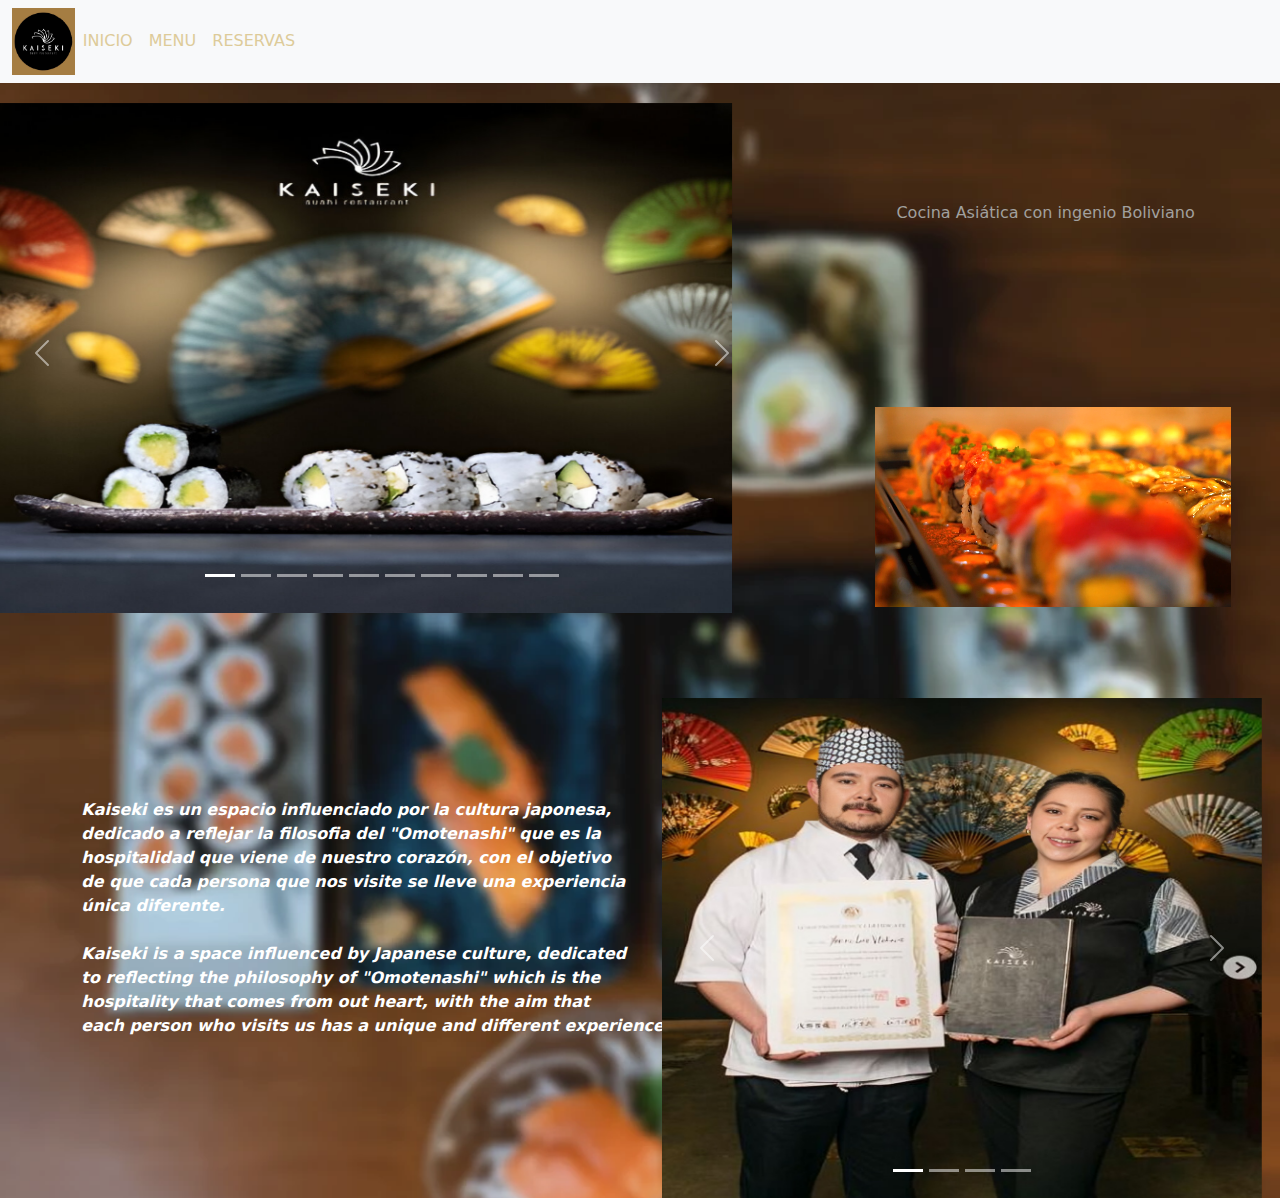
<file: index.html>
<!DOCTYPE html>
<html lang="en">
<head>
  <!--codepen,animate.style-->
    <meta charset="UTF-8">
    <meta name="viewport" content="width=device-width, initial-scale=1.0">
    <title>Document</title>
    <link href="https://cdn.jsdelivr.net/npm/bootstrap@5.3.3/dist/css/bootstrap.min.css" rel="stylesheet" integrity="sha384-QWTKZyjpPEjISv5WaRU9OFeRpok6YctnYmDr5pNlyT2bRjXh0JMhjY6hW+ALEwIH" crossorigin="anonymous">
    <script src="https://cdn.jsdelivr.net/npm/bootstrap@5.3.3/dist/js/bootstrap.bundle.min.js" integrity="sha384-YvpcrYf0tY3lHB60NNkmXc5s9fDVZLESaAA55NDzOxhy9GkcIdslK1eN7N6jIeHz" crossorigin="anonymous"></script>
    <link rel="stylesheet" href="css/index.css">
</head>
<body style="background-image: url(imagen/18.webp);">
  <nav class="navbar sticky-top navbar-expand-lg bg-body-tertiary">
    <div class="container-fluid">
      <img src="imagen/logoRestaurante.jpeg" alt="Logo" width="30" height="24" class="d-inline-block align-text-top">
      <button class="navbar-toggler" type="button" data-bs-toggle="collapse" data-bs-target="#navbarNavAltMarkup" aria-controls="navbarNavAltMarkup" aria-expanded="false" aria-label="Toggle navigation">
        <span class="navbar-toggler-icon"></span>
      </button>
      <div class="collapse navbar-collapse" id="navbarNavAltMarkup">
        <div class="navbar-nav">
          <a class="nav-link" aria-current="page" href="index.html">INICIO</a>
          <a class="nav-link" href="menu.php">MENU</a>
          <a class="nav-link" href="reserva.html">RESERVAS</a>
          <!--<a class="nav-link" href="about.html">ABOUT US</a>-->
        </div>
      </div>
    </div>
  </nav>
  <div class="container">   
    <!--<img src="/imagen/4.jpeg">-->
    <div class="descrip">
      <div id="carruselVideos" class="carousel slide" data-bs-ride="carousel" data-bs-interval="2000">
        <div class="carousel-indicators">
          <button type="button" data-bs-target="#carruselVideos" data-bs-slide-to="0" class="active" aria-current="true" aria-label="Slide 1"></button>
          <button type="button" data-bs-target="#carruselVideos" data-bs-slide-to="1" aria-label="Slide 2"></button>
          <button type="button" data-bs-target="#carruselVideos" data-bs-slide-to="2" aria-label="Slide 3"></button>
          <button type="button" data-bs-target="#carruselVideos" data-bs-slide-to="3" aria-label="Slide 4"></button>
          <button type="button" data-bs-target="#carruselVideos" data-bs-slide-to="4" aria-label="Slide 4"></button>
          <button type="button" data-bs-target="#carruselVideos" data-bs-slide-to="5" aria-label="Slide 4"></button>
          <button type="button" data-bs-target="#carruselVideos" data-bs-slide-to="6" aria-label="Slide 4"></button>
          <button type="button" data-bs-target="#carruselVideos" data-bs-slide-to="7" aria-label="Slide 4"></button>
          <button type="button" data-bs-target="#carruselVideos" data-bs-slide-to="8" aria-label="Slide 4"></button>
          <button type="button" data-bs-target="#carruselVideos" data-bs-slide-to="9" aria-label="Slide 4"></button>


        </div>
        <div class="carousel-inner">
          <div class="carousel-item active">
            <img src="imagen/2.jpeg">
          </div>
          <div class="carousel-item ">
            <img src="imagen/12.jpeg">

          </div>
          <div class="carousel-item ">
            <img src="imagen/18.jpeg">
    
            
          </div>
          <div class="carousel-item">
            <img src="imagen/32.jpeg">

          </div>
          <!---->
          <div class="carousel-item">
            <img src="imagen/28.jpeg">

          </div>
          <div class="carousel-item">
            <img src="imagen/37.jpeg">

          </div>
          <div class="carousel-item">
            <img src="imagen/34.jpeg">

          </div>
          <div class="carousel-item">
            <img src="imagen/42.jpeg">

          </div>
          <div class="carousel-item">
            <img src="imagen/55.jpeg">

          </div>
          <div class="carousel-item">
            <img src="imagen/39.jpeg">

          </div>
          
        </div>
        <button class="carousel-control-prev" type="button" data-bs-target="#carruselVideos" data-bs-slide="prev">
          <span class="carousel-control-prev-icon" aria-hidden="true"></span>
          <span class="visually-hidden">Previous</span>
        </button>
        <button class="carousel-control-next" type="button" data-bs-target="#carruselVideos" data-bs-slide="next">
          <span class="carousel-control-next-icon" aria-hidden="true"></span>
          <span class="visually-hidden">Next</span>
        </button>
</div>
    </div>
    <div class="descripcion">
      
      
      <div class="tresD">
        <h6>Cocina Asiática con ingenio Boliviano</h6>

        <iframe 
          src="https://app.vectary.com/p/01eyixfR0OMwq19fGIDak4" frameborder="0" width="100%" height="480">
        </iframe>
      </div>
      <div class="imagen">
        <video autoplay loop muted>
          <source src="/video/sushi2.mp4" type="video/mp4" >
        </video>
      </div>

    </div>
    <br><br><br><br><br><br><br><br><br><br><br>
    <div class="about">
      <div id="carruselImagenes" class="carousel slide" data-bs-ride="carousel" data-bs-interval="2000">
        <div class="carousel-indicators">
          <button type="button" data-bs-target="#carruselImagenes" data-bs-slide-to="0" class="active" aria-current="true" aria-label="Slide 1"></button>
          <button type="button" data-bs-target="#carruselImagenes" data-bs-slide-to="1" aria-label="Slide 2"></button>
          <button type="button" data-bs-target="#carruselImagenes" data-bs-slide-to="2" aria-label="Slide 3"></button>
          <button type="button" data-bs-target="#carruselImagenes" data-bs-slide-to="3" aria-label="Slide 4"></button>
          


        </div>
        <div class="carousel-inner">
          <div class="carousel-item active">
            <img src="imagen/chef.png">
          </div>
          <div class="carousel-item ">
            <img src="imagen/chef1.png">

          </div>
          <div class="carousel-item ">
            <img src="imagen/24.jpeg">
    
            
          </div>
          <div class="carousel-item">
            <img src="imagen/30.jpeg">

          </div>
          
          
        </div>
        <button class="carousel-control-prev" type="button" data-bs-target="#carruselImagenes" data-bs-slide="prev">
          <span class="carousel-control-prev-icon" aria-hidden="true"></span>
          <span class="visually-hidden">Previous</span>
        </button>
        <button class="carousel-control-next" type="button" data-bs-target="#carruselImagenes" data-bs-slide="next">
          <span class="carousel-control-next-icon" aria-hidden="true"></span>
          <span class="visually-hidden">Next</span>
        </button>
    </div>


  </div>
    <div class="sobreNosotros">
      Kaiseki es un espacio influenciado por la cultura japonesa,<br> dedicado a reflejar la filosofia
      del "Omotenashi" que es la<br> hospitalidad que viene de nuestro corazón, con el 
      objetivo<br> de que cada persona que nos visite se lleve una experiencia<br> única  diferente.
      <br><br>
      Kaiseki is a space influenced by Japanese culture, dedicated<br> to reflecting the philosophy of 
      "Omotenashi" which is the<br>hospitality that comes from out heart, with the aim that<br> each person 
      who visits us has a unique and different experience.
    </div>


        


  </div>
</body>
</html>
</file>
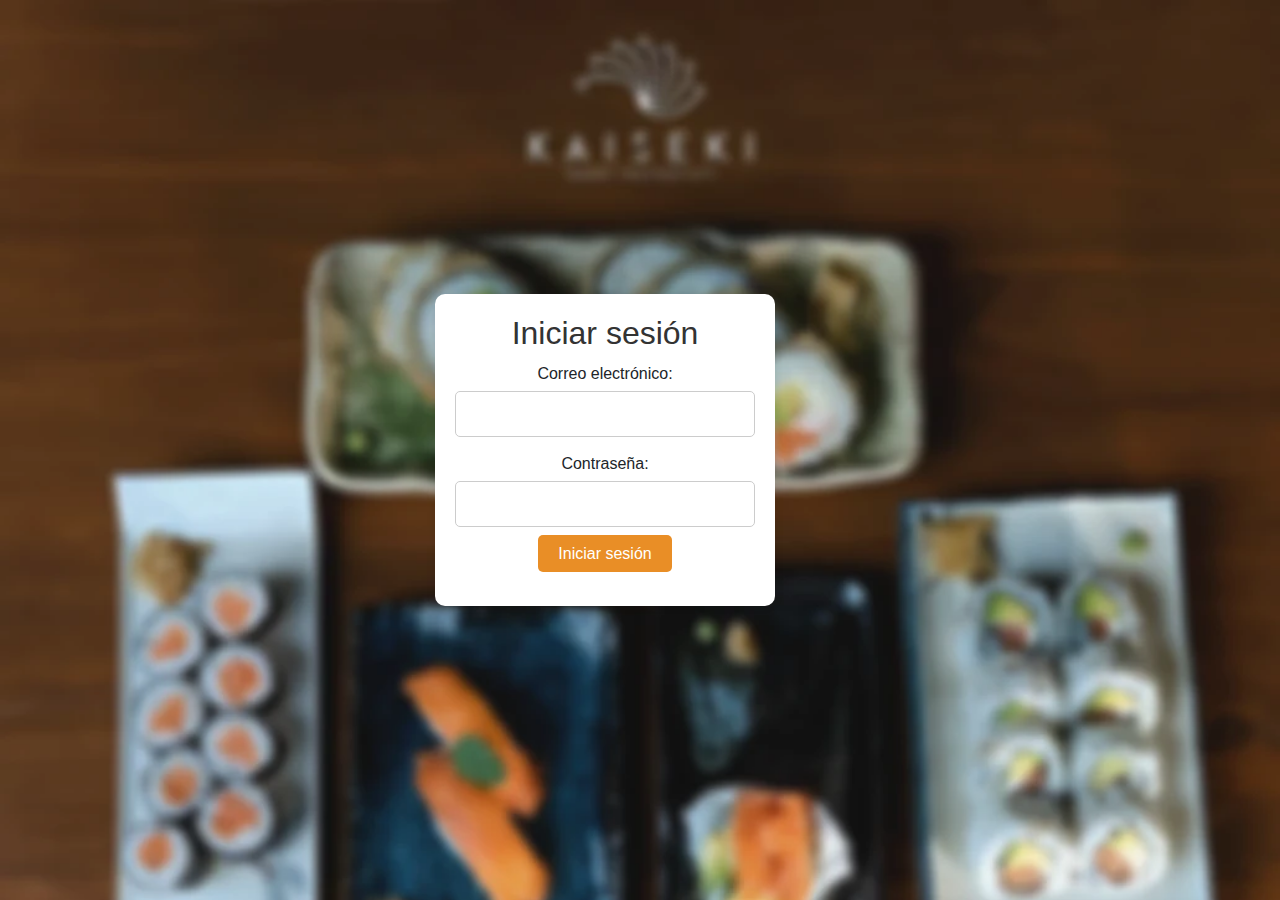
<file: login.html>
<!DOCTYPE html>
<html lang="en">
<head>
    <meta charset="UTF-8">
    <meta name="viewport" content="width=device-width, initial-scale=1.0">
    <title>Document</title>
    <link href="https://cdn.jsdelivr.net/npm/bootstrap@5.3.3/dist/css/bootstrap.min.css" rel="stylesheet" integrity="sha384-QWTKZyjpPEjISv5WaRU9OFeRpok6YctnYmDr5pNlyT2bRjXh0JMhjY6hW+ALEwIH" crossorigin="anonymous">
    <script src="https://cdn.jsdelivr.net/npm/bootstrap@5.3.3/dist/js/bootstrap.bundle.min.js" integrity="sha384-YvpcrYf0tY3lHB60NNkmXc5s9fDVZLESaAA55NDzOxhy9GkcIdslK1eN7N6jIeHz" crossorigin="anonymous"></script>
    <link rel="stylesheet" href="css/login.css">
</head>
<body >
    <style>
        #formulario-inicio-sesion{
            margin-left:-70px;
        }       
        body {
        font-family: sans-serif;
        background-color: #f2f2f2;
        display: flex;
        align-items: center;
        justify-content: center;
        min-height: 100vh;
        flex-direction: column;
        justify-content: center;
        height: 100vh;
        margin: 0;
        background-image: url(imagen/18.webp) ;
        background-repeat: no-repeat;
        background-size: cover;
        }

        .contenedor-formularios {
        background-color: #fff;
        padding: 20px;
        border-radius: 10px;
        box-shadow: 0 0 10px rgba(0, 0, 0, 0.1);
        align-items: center;
        }

        .formulario {
        width: 300px;
        margin-bottom: 20px;
        }

        .formulario h2 {
        color: #333;
        margin-bottom: 10px;
        text-align: center;
        }

        .campo {
        margin-bottom: 15px;
        }

        .campo label {
        display: block;
        margin-bottom: 5px;
        }

        .campo input {
        width: 100%;
        padding: 10px;
        border: 1px solid #ccc;
        border-radius: 5px;
        }

        a{
        align-items: center;
        background-color: #e98e26;
        color: #fff;
        padding: 10px 20px;
        border: none;
        border-radius: 5px;
        cursor: pointer;
        text-decoration: none;
        transition: background-color 0.3s ease;
        }

        a:hover {
        background-color: #9e6714;
        }
        .centrado {
            display: flex;
            flex-direction: column;
            justify-content: center;
            align-items: center;
            height: 100vh; }

        

    </style>
   
    
        <form method="post" id="formulario-inicio-sesion" autocomplete="off">

            <div class="contenedor-formularios">
                <div class="formulario">
                    <center><h2>Iniciar sesión</h2></center>
    
                    <div class="campo">
                        <label for="correo">Correo electrónico:</label>
                        <input type="email" id="correo" name="correo" autocomplete="off">
                    </div>
    
                    <div class="campo">
                        <label for="contrasena">Contraseña:</label>
                        <input type="password" id="contrasena" name="contrasena" autocomplete="off">
                    </div>
    
                    <center><a href="pedido.php">Iniciar sesión</a></center>
                </div>

 
    
        
    
                
    

</body>
</html>
</file>
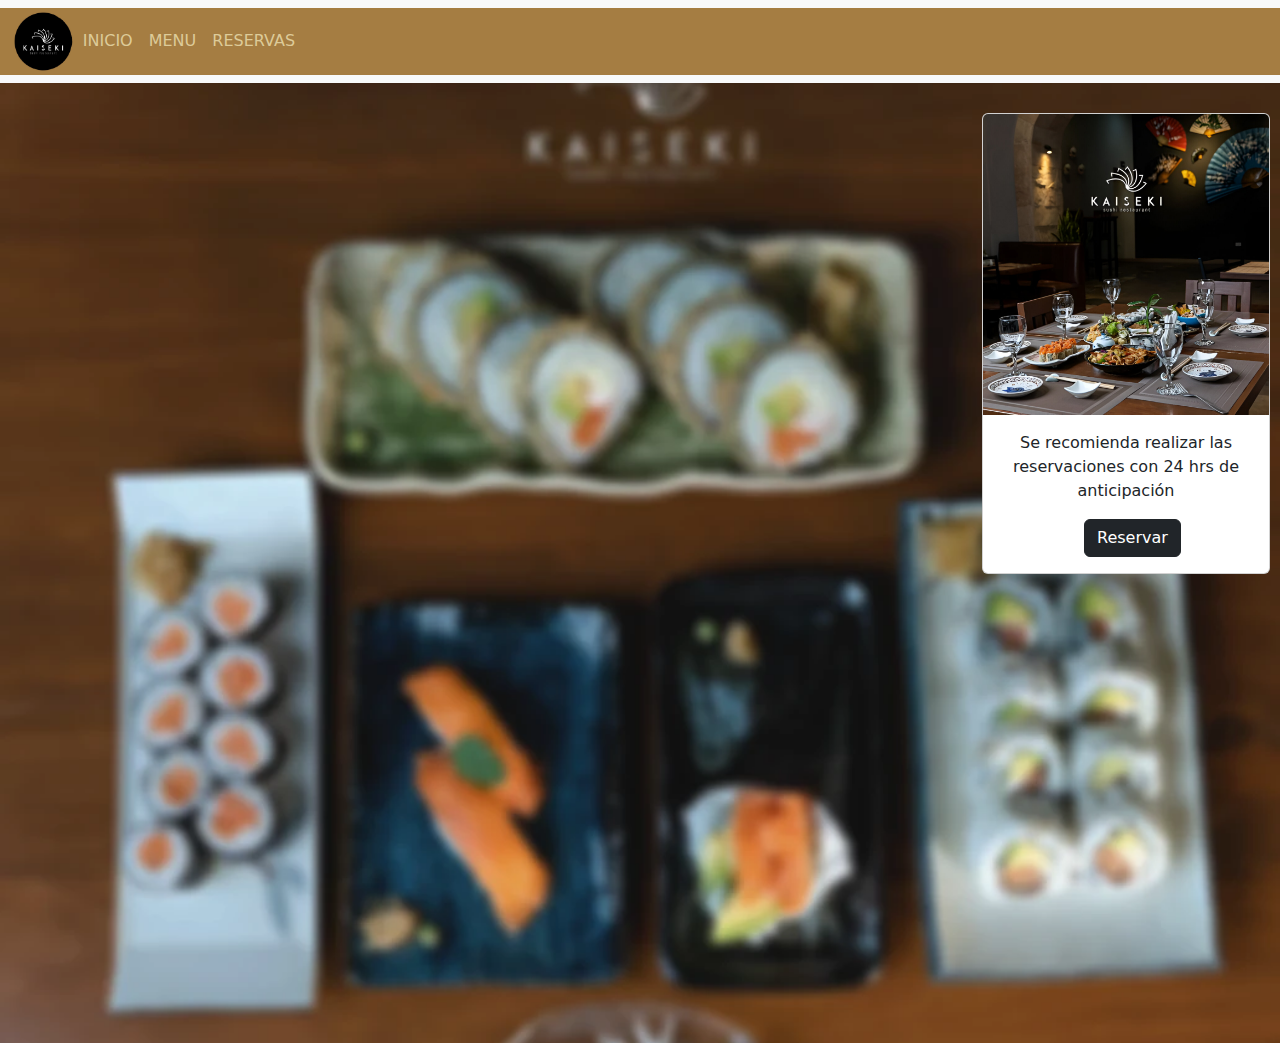
<file: reserva.html>
<!DOCTYPE html>
<html lang="en">
<head>
    <meta charset="UTF-8">
    <meta name="viewport" content="width=device-width, initial-scale=1.0">
    <title>Document</title>
    <link href="https://cdn.jsdelivr.net/npm/bootstrap@5.3.3/dist/css/bootstrap.min.css" rel="stylesheet" integrity="sha384-QWTKZyjpPEjISv5WaRU9OFeRpok6YctnYmDr5pNlyT2bRjXh0JMhjY6hW+ALEwIH" crossorigin="anonymous">
    <script src="https://cdn.jsdelivr.net/npm/bootstrap@5.3.3/dist/js/bootstrap.bundle.min.js" integrity="sha384-YvpcrYf0tY3lHB60NNkmXc5s9fDVZLESaAA55NDzOxhy9GkcIdslK1eN7N6jIeHz" crossorigin="anonymous"></script>
    <link rel="stylesheet" href="css/reserva.css">
</head>
<body style="background-image: url(imagen/18.webp);">
  <nav class="navbar sticky-top navbar-expand-lg bg-body-tertiary">
    <div class="container-fluid">
      <img src="imagen/logoRestaurante.jpeg" alt="Logo" width="5%" height="5%" class="d-inline-block align-text-top">
      <button class="navbar-toggler" type="button" data-bs-toggle="collapse" data-bs-target="#navbarNavAltMarkup" aria-controls="navbarNavAltMarkup" aria-expanded="false" aria-label="Toggle navigation">
        <span class="navbar-toggler-icon"></span>
      </button>
      <div class="collapse navbar-collapse" id="navbarNavAltMarkup">
        <div class="navbar-nav">
          <a class="nav-link" aria-current="page" href="index.html">INICIO</a>
          <a class="nav-link" href="menu.php">MENU</a>
          <a class="nav-link" href="reserva.html">RESERVAS</a>
          <!--<a class="nav-link" href="about.html">ABOUT US</a>-->
        </div>
      </div>
    </div>
  </nav>
    <div class="container">
        <div class="formulario">
            <div class="card" style="width: 18rem;">
                <img src="imagen/36.jpeg" class="card-img-top" class="rounded mx-auto d-block" alt="...">
                <div class="card-body">
                  <p class="card-text">Se recomienda realizar las reservaciones con 24 hrs de anticipación</p>
                  <button type="button" class="btn btn-dark" data-bs-toggle="modal" data-bs-target="#staticBackdrop">
                    Reservar
                   </button>
                </div>
            </div>
        </div>

            <!-- Modal -->
            <div class="modal fade" id="staticBackdrop" data-bs-backdrop="static" data-bs-keyboard="false" tabindex="-1" aria-labelledby="staticBackdropLabel" aria-hidden="true">
                <div class="modal-dialog">
                <div class="modal-content">
                    <div class="modal-header">
                    <h5 class="modal-title" id="staticBackdropLabel">Reservar una mesa</h5>
                    <button type="button" class="btn-close" data-bs-dismiss="modal" aria-label="Close"></button>
                    </div>
                    <div class="modal-body">
                        <div class="container">
                            <div class="row">
                                <div class="card card-info">
                                    <!--<div class="card-header bg-info" >
                                        <h1 class="card-title">Reservar</h1>
                                    </div>-->
                                    <div class="card-body"  >
                                        <form class="row" method="POST" action="verReserva.php">

                                        <div class="row">
                                            <div class="col-md-12">

                                                <div class="form-group">
                                                    <label for="nombre_cliente" class="col-sm-3 control-label">Nombre:</label>
                                                    <input type="text" class="form-control col-sm-9" id="nombre_nombre_cliente" name="nombre_cliente">
                                                </div>
                                            </div>
                                        </div>
                                        <div class="row">
                                            <div class="col-md-12">
                                                <div class="form-group">
                                                    <label for="email" class="col-sm-3 control-label">Email:</label>
                                                    <input type="email" class="form-control col-sm-9" id="email" name="email">
                                                </div>
                                            </div>
                                        </div>
                                        <div class="row">
                                            <div class="col-md-12">
                                                <div class="form-group">
                                                    <label for="celular" class="col-sm-3 control-label">Celular:</label>
                                                    <input type="number" class="form-control col-sm-9" id="celular" name="celular">
                                                </div>
                                            </div>
                                        </div>
                    
                                        
                                        <div class="row">
                                            <div class="col-md-12">
                                                <div class="form-group">
                                                    <label for="persona" class="col-md-6 control-label">Número de Personas:</label>
                                                    <input type="number" class="form-control col-sm-9" id="persona" name="persona">
                                                </div>
                                            </div>
                                        </div>
                                        <div class="row">
                                            <div class="col-md-12">
                                                <div class="form-group">
                                                    <label for="fecha" class="col-md-4 control-label">Fecha:</label>
                                                    <input type="date" class="form-control col-sm-9" id="fecha" name="fecha">
                                                </div>
                                            </div>
                                        </div>
                                        <div class="row">
                                            <div class="col-md-12">
                                                <div class="form-group">
                                                    <label for="hora" class="col-md-4 control-label">Hora:</label>
                                                    <input type="time" class="form-control col-sm-9" id="hora" name="hora">
                                                </div>
                                            </div>
                                        </div>
                                        <div class="modal-footer">
                                            <button type="button" class="btn btn-dark" data-bs-dismiss="modal">Close</button>
                                            <button type="submit" class="btn btn-success" >Enviar</button>
                                            </div>
                                        </form>
                    
                                    </div>
                                </div>
                            </div>
                        </div>
                    </div>
                    
                </div>
                </div>
            </div>

        <div class="tresD">
            <iframe 
                src="https://app.vectary.com/p/4UlK15HsOlnzxHQwd5csMo" frameborder="0" width="100%" height="480">
            </iframe>
        </div>
        
    </div>
    
</body>
</html>
</file>
<file: css/index.css>
.container-fluid{
    background-color: rgb();
    
}
.nav-link{
    color: rgb(221,203,153);
}
body{
    background-image: url(./imagen/18.webp) ;
    background-repeat: no-repeat;
    background-size: cover;
}
.descripcion{
    margin-left: 70%;
    margin-top: 600px;
  
    
}
.concepto{
    margin-top: -800px;
}
img{
    width: 5%;
    height: 5%;
}
.descrip img{
    width: 750px;
    height: 510px;
}
.descrip{
    margin-left: -100px;
}
.sobreNosotros{
    margin-left: 70%;
    margin-top: 65px;
}

iframe {
    border: none;
    max-width: 600px;
    height: 170px;
}
.tresD{
    margin-top: -1000px;
}
#carruselVideos{
    margin-top: 20px;
    width: 100%;
    max-width: 800px;
    height: 500px;
}
.imagen {
    margin-left: -60px;
    margin-top: -0.1px;
}
.imagen video{
    width: 500px;
    height: 200px;
}
h6{
    text-align: center;
    margin-left: 30px;
    color:rgb(161, 160, 158);
   
}
#carruselImagenes{
    margin-top: -180px;
    margin-left:580px ;
    width: 600px;
    
    max-width: 800px;
    height: 500px;
}
#carruselImagenes img{
    width: 600px;
    height: 500px;
}
.sobreNosotros{
    margin-top: -400px;
    margin-left:-0.7px;
    text-align: justify;
    color:rgb(255, 255, 255);
    font-weight: bold;
    font-style: italic;

}
</file>
<file: css/login.css>
body {
  font-family: sans-serif;
  background-color: #f2f2f2;
  display: flex;
  align-items: center;
  justify-content: center;
  min-height: 100vh;
}

.contenedor-formularios {
  background-color: #fff;
  padding: 20px;
  border-radius: 10px;
  box-shadow: 0 0 10px rgba(0, 0, 0, 0.1);
  text-align: center;
}

.formulario {
  width: 300px;
  margin-bottom: 20px;
}

.formulario h2 {
  color: #333;
  margin-bottom: 10px;
}

.campo {
  margin-bottom: 15px;
}

.campo label {
  display: block;
  margin-bottom: 5px;
}

.campo input {
  width: 100%;
  padding: 10px;
  border: 1px solid #ccc;
  border-radius: 5px;
}

button[type="submit"] {
  background-color: #007bff;
  color: #fff;
  padding: 10px 20px;
  border: none;
  border-radius: 5px;
  cursor: pointer;
  transition: background-color 0.3s ease;
}

button[type="submit"]:hover {
  background-color: #0056b3;
}

.error-message {
  color: red;
  margin-top: 10px;
}

/* Animación de carga (opcional) */

.animacion-carga {
  display: none; /* Ocultar inicialmente */
  position: absolute;
  top: 50%;
  left: 50%;
  transform: translate(-50%, -50%);
}

.animacion-carga .circulo {
  width: 50px;
  height: 50px;
  border-radius: 50%;
  border: 10px solid #ccc;
  border-top: 10px solid #007bff;
  animation: spin 2s linear infinite;
}

@keyframes spin {
  from { transform: rotate(0deg); }
  to { transform: rotate(360deg); }
}

.animacion-carga p {
  margin-top: 10px;
}
</file>
<file: css/reserva.css>
.formulario{
    margin-left: 900px;
    width: 40%;
    height:20px;
    margin-top: 30px;
    
}
.card-text{
    text-align: justify;
    text-align: center;

}
.card-body button{
    margin-left: 85px;
}
.tresD{
    margin-top: -50px;
    width: 950px;
    height: 960px;
    margin-left: -80px;
}
.container{
    margin-top: 10px;
}
body{
    background-image: url(../imagen/18.webp) ;
    background-repeat: no-repeat;
    background-size: cover;
}
.container-fluid{
    background-color: rgb(165,125,66);
    
    
}
.nav-link{
    color: rgb(221,203,153);
}
img{
    width: 5%;
    height: 5%;
}
</file>
